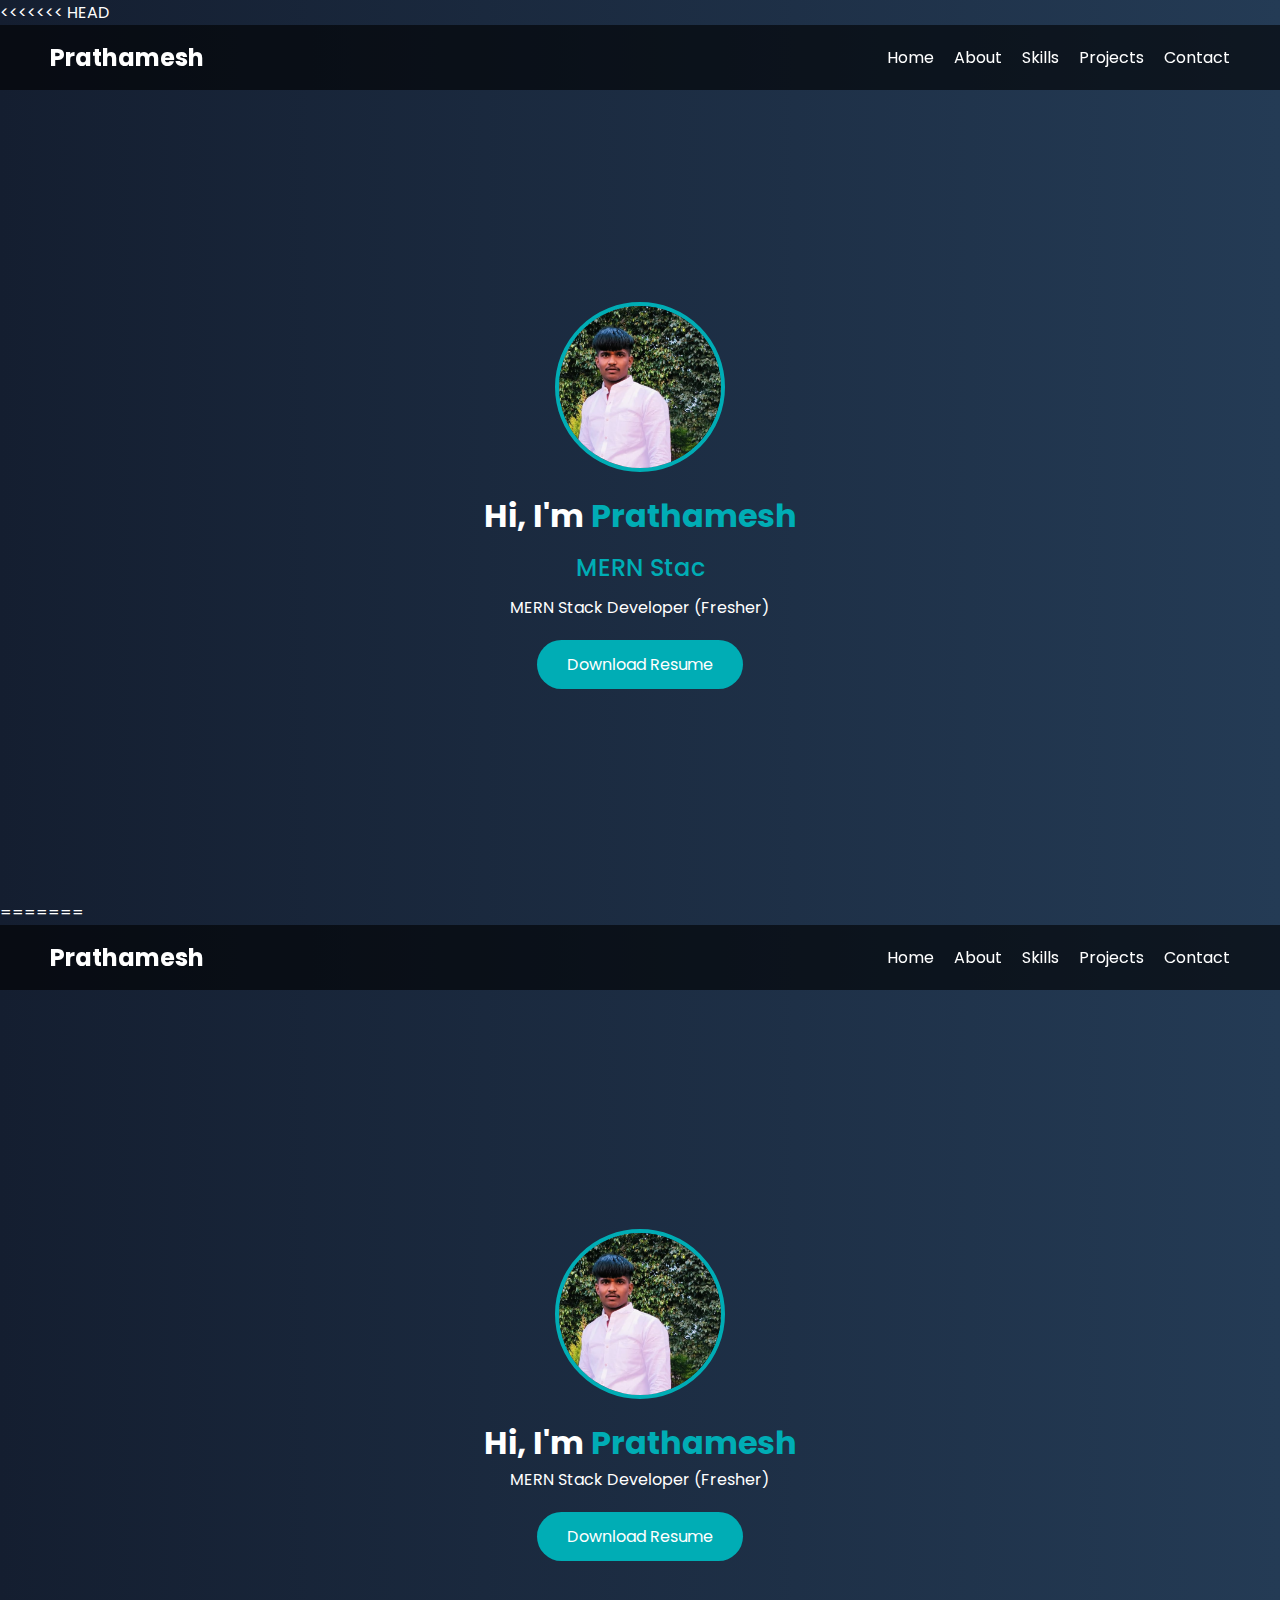
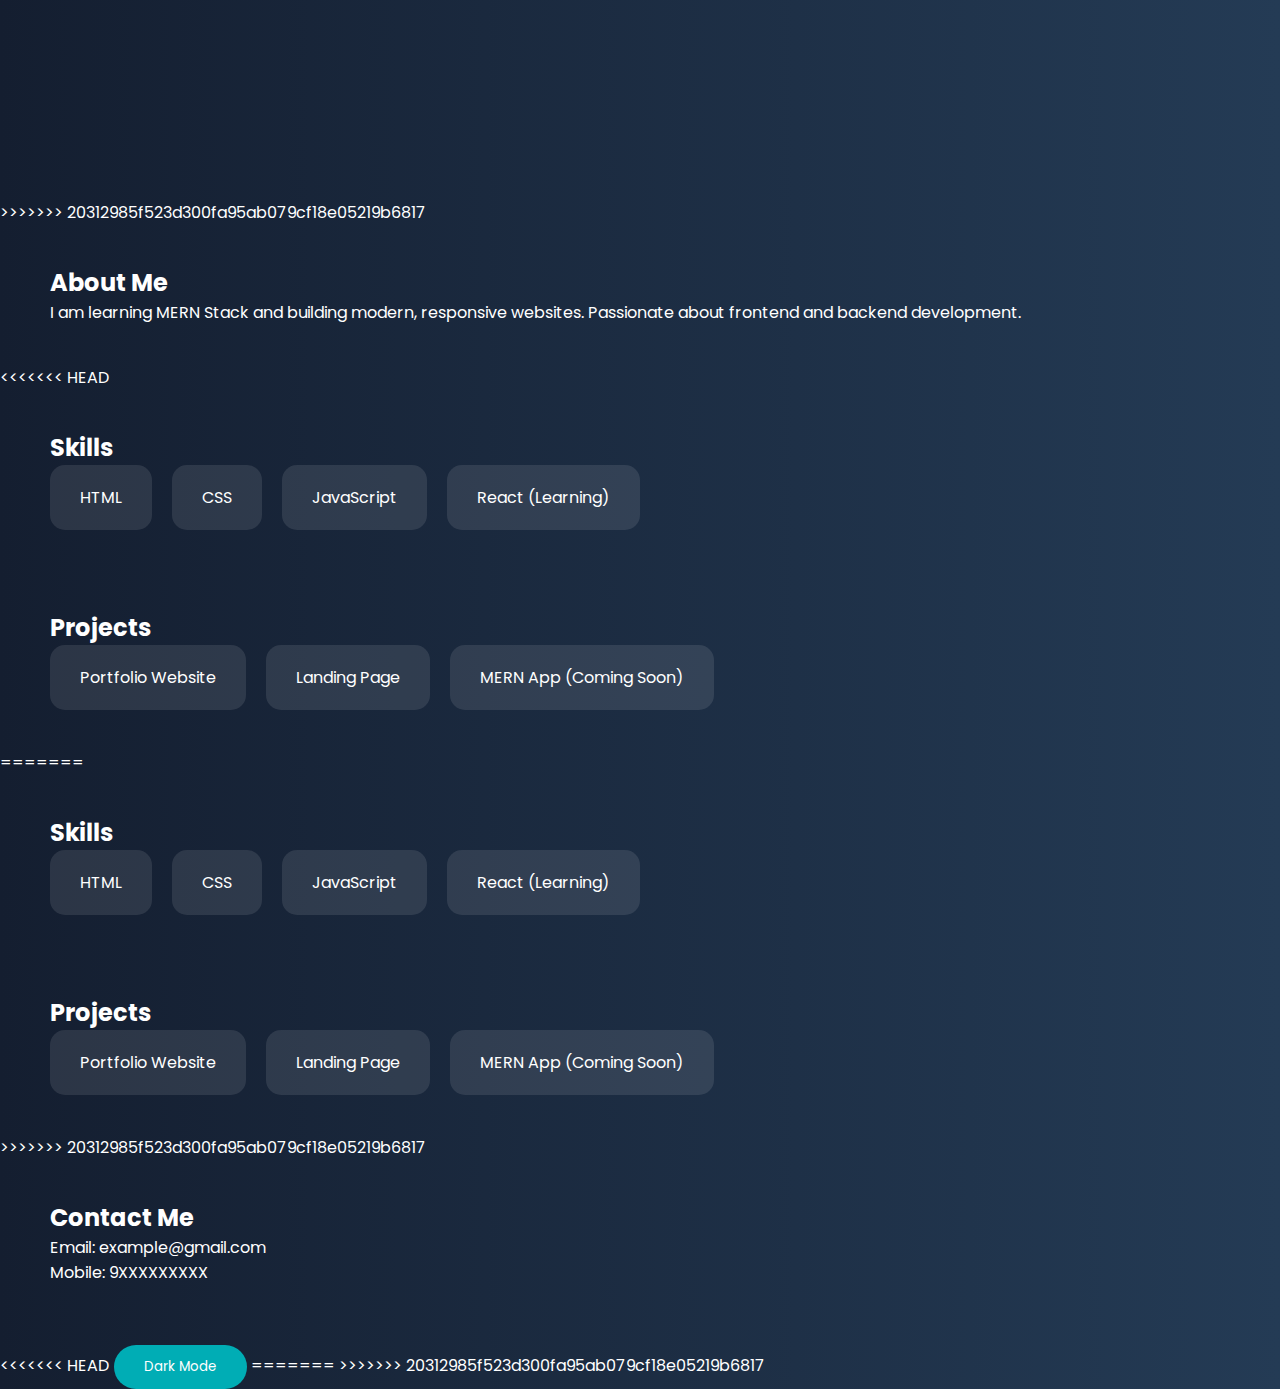
<file: index.html>
<!DOCTYPE html>
<html lang="en">
<head>
    <meta charset="UTF-8">
    <title>Prathamesh | Portfolio</title>

    <!-- Google Font -->
    <link href="https://fonts.googleapis.com/css2?family=Poppins:wght@300;500;700&display=swap" rel="stylesheet">

    <link rel="stylesheet" href="style.css">
</head>
<body>

<<<<<<< HEAD
<!-- NAVBAR -->
<nav class="navbar" id="navbar">
    <h2 class="logo">Prathamesh</h2>
    <ul>
        <li><a href="#home" class="nav-link">Home</a></li>
        <li><a href="#about" class="nav-link">About</a></li>
        <li><a href="#skills" class="nav-link">Skills</a></li>
        <li><a href="#projects" class="nav-link">Projects</a></li>
        <li><a href="#contact" class="nav-link">Contact</a></li>
    </ul>
</nav>

<!-- HERO SECTION -->
<section class="hero" id="home">
    <img src="my photo.jpg" alt="Profile Image" class="profile-img" id="profileImg">

    <h1>Hi, I'm <span>Prathamesh</span></h1>

    <!-- Typing text -->
    <h2 id="typing"></h2>

    <p>MERN Stack Developer (Fresher)</p>

    <a href="prathamesh resume[1].docx" class="btn" download>Download Resume</a>
</section>

<!-- ABOUT -->
=======
<nav class="navbar">
    <h2 class="logo">Prathamesh</h2>
    <ul>
        <li><a href="#home">Home</a></li>
        <li><a href="#about">About</a></li>
        <li><a href="#skills">Skills</a></li>
        <li><a href="#projects">Projects</a></li>
        <li><a href="#contact">Contact</a></li>
    </ul>
</nav>

<!-- HERO SECTION WITH IMAGE -->
<section class="hero" id="home">
    <img src="my photo.jpg" alt="Profile Image" class="profile-img">

    <h1>Hi, I'm <span>Prathamesh</span></h1>
    <p>MERN Stack Developer (Fresher)</p>
    <a href="prathamesh resume[1].docx" class="btn">Download Resume</a>
</section>

>>>>>>> 20312985f523d300fa95ab079cf18e05219b6817
<section id="about" class="about">
    <h2>About Me</h2>
    <p>
        I am learning MERN Stack and building modern, responsive websites.
        Passionate about frontend and backend development.
    </p>
</section>

<<<<<<< HEAD
<!-- SKILLS -->
<section id="skills" class="skills">
    <h2>Skills</h2>
    <div class="skill-box">
        <div class="card skill-card">HTML</div>
        <div class="card skill-card">CSS</div>
        <div class="card skill-card">JavaScript</div>
        <div class="card skill-card">React (Learning)</div>
    </div>
</section>

<!-- PROJECTS -->
<section id="projects" class="projects">
    <h2>Projects</h2>
    <div class="project-box">
        <div class="card project-card">Portfolio Website</div>
        <div class="card project-card">Landing Page</div>
        <div class="card project-card">MERN App (Coming Soon)</div>
    </div>
</section>

<!-- CONTACT -->
=======
<section id="skills" class="skills">
    <h2>Skills</h2>
    <div class="skill-box">
        <div class="card">HTML</div>
        <div class="card">CSS</div>
        <div class="card">JavaScript</div>
        <div class="card">React (Learning)</div>
    </div>
</section>

<section id="projects" class="projects">
    <h2>Projects</h2>
    <div class="project-box">
        <div class="card">Portfolio Website</div>
        <div class="card">Landing Page</div>
        <div class="card">MERN App (Coming Soon)</div>
    </div>
</section>

>>>>>>> 20312985f523d300fa95ab079cf18e05219b6817
<section id="contact" class="contact">
    <h2>Contact Me</h2>
    <p>Email: example@gmail.com</p>
    <p>Mobile: 9XXXXXXXXX</p>
</section>

<<<<<<< HEAD
<!-- DARK MODE BUTTON -->
<button id="darkBtn">Dark Mode</button>

<!-- SCROLL TO TOP -->
<button id="topBtn">↑</button>

<!-- JAVASCRIPT -->
<script src="script.js"></script>

</body>
</html>
<!-- github test change -->
=======
</body>
</html>
>>>>>>> 20312985f523d300fa95ab079cf18e05219b6817
</file>
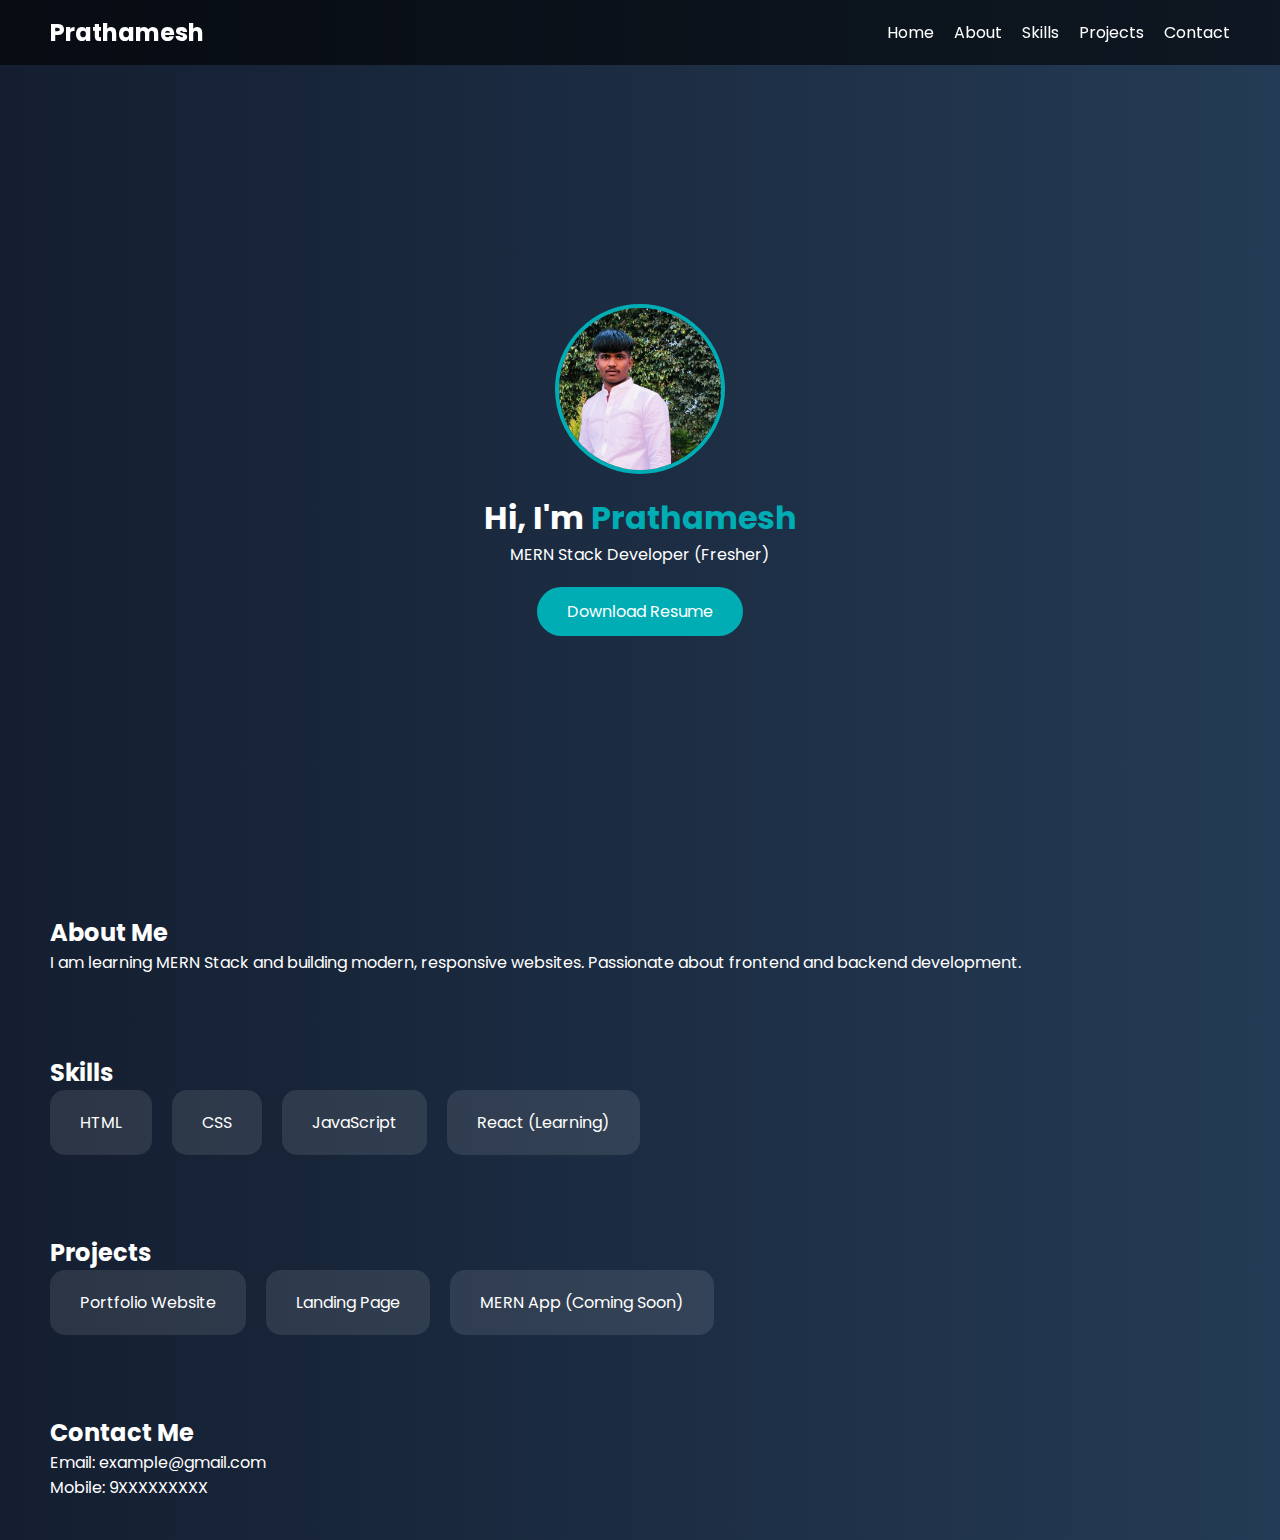
<file: index1.html>
<!DOCTYPE html>
<html lang="en">
<head>
    <meta charset="UTF-8">
    <title>Prathamesh | Portfolio</title>

    <!-- Google Font -->
    <link href="https://fonts.googleapis.com/css2?family=Poppins:wght@300;500;700&display=swap" rel="stylesheet">

    <link rel="stylesheet" href="style.css">
</head>
<body>

<nav class="navbar">
    <h2 class="logo">Prathamesh</h2>
    <ul>
        <li><a href="#home">Home</a></li>
        <li><a href="#about">About</a></li>
        <li><a href="#skills">Skills</a></li>
        <li><a href="#projects">Projects</a></li>
        <li><a href="#contact">Contact</a></li>
    </ul>
</nav>

<!-- HERO SECTION WITH IMAGE -->
<section class="hero" id="home">
    <img src="my photo.jpg" alt="Profile Image" class="profile-img">

    <h1>Hi, I'm <span>Prathamesh</span></h1>
    <p>MERN Stack Developer (Fresher)</p>
    <a href="prathamesh resume[1].docx" class="btn">Download Resume</a>
</section>

<section id="about" class="about">
    <h2>About Me</h2>
    <p>
        I am learning MERN Stack and building modern, responsive websites.
        Passionate about frontend and backend development.
    </p>
</section>

<section id="skills" class="skills">
    <h2>Skills</h2>
    <div class="skill-box">
        <div class="card">HTML</div>
        <div class="card">CSS</div>
        <div class="card">JavaScript</div>
        <div class="card">React (Learning)</div>
    </div>
</section>

<section id="projects" class="projects">
    <h2>Projects</h2>
    <div class="project-box">
        <div class="card">Portfolio Website</div>
        <div class="card">Landing Page</div>
        <div class="card">MERN App (Coming Soon)</div>
    </div>
</section>

<section id="contact" class="contact">
    <h2>Contact Me</h2>
    <p>Email: example@gmail.com</p>
    <p>Mobile: 9XXXXXXXXX</p>
</section>

</body>
</html>
</file>
<file: style.css>
* {
  margin: 0;
  padding: 0;
  box-sizing: border-box;
}
* {
    margin: 0;
    padding: 0;
    box-sizing: border-box;
    font-family: 'Poppins', sans-serif;
}

body {
    background: linear-gradient(to right, #141e30, #243b55);
    color: white;
    transition: background 0.3s, color 0.3s;
}

/* ================= NAVBAR ================= */
.navbar {
    display: flex;
    justify-content: space-between;
    align-items: center;
    padding: 15px 50px;
    position: sticky;
    top: 0;
    z-index: 1000;
    background: rgba(0,0,0,0.6);
    transition: 0.3s;
}

.navbar ul {
    list-style: none;
    display: flex;
    gap: 20px;
}

.navbar a {
    color: white;
    text-decoration: none;
    transition: 0.3s;
}

.navbar a:hover,
.navbar a.active {
    color: #00adb5;
}

/* Navbar scroll effect (JS) */
.nav-scroll {
    background: rgba(0,0,0,0.9);
}

/* ================= HERO ================= */
.hero {
    height: 90vh;
    display: flex;
    flex-direction: column;
    justify-content: center;
    align-items: center;
    text-align: center;
}

/* PROFILE IMAGE */
.profile-img {
    width: 170px;
    height: 170px;
    border-radius: 50%;
    border: 4px solid #00adb5;
    object-fit: cover;
    margin-bottom: 20px;
    transition: 0.4s;
}

.profile-img:hover {
    transform: scale(1.1);
}

.hero span {
    color: #00adb5;
}

/* Typing text */
#typing {
    margin: 10px 0;
    color: #00adb5;
    font-weight: 500;
}

/* ================= BUTTON ================= */
.btn,
#darkBtn {
    margin-top: 20px;
    padding: 12px 30px;
    background: #00adb5;
    color: white;
    text-decoration: none;
    border-radius: 30px;
    border: none;
    cursor: pointer;
    transition: 0.3s;
}

.btn:hover,
#darkBtn:hover {
    background: white;
    color: #00adb5;
}

/* ================= SECTIONS ================= */
section {
    padding: 40px 50px;
}

/* ================= CARDS ================= */
.skill-box,
.project-box {
    display: flex;
    gap: 20px;
    flex-wrap: wrap;
}

.card {
    background: rgba(255,255,255,0.1);
    padding: 20px 30px;
    border-radius: 15px;
    transition: 0.3s;
    cursor: pointer;
}

.card:hover {
    transform: translateY(-10px);
    background: #00adb5;
}

/* ================= SCROLL TO TOP ================= */
#topBtn {
    position: fixed;
    bottom: 20px;
    right: 20px;
    display: none;
    padding: 10px 15px;
    font-size: 18px;
    border-radius: 50%;
    border: none;
    cursor: pointer;
    background: #00adb5;
    color: white;
    transition: 0.3s;
}

#topBtn:hover {
    background: white;
    color: #00adb5;
}

/* ================= RIPPLE EFFECT ================= */
button {
    position: relative;
    overflow: hidden;
}

button .ripple {
    position: absolute;
    width: 100px;
    height: 100px;
    background: rgba(255,255,255,0.5);
    border-radius: 50%;
    animation: ripple 0.6s linear;
}

@keyframes ripple {
    from {
        transform: scale(0);
        opacity: 1;
    }
    to {
        transform: scale(3);
        opacity: 0;
    }
}

/* ================= DARK MODE ================= */
.dark {
    background: #111;
    color: white;
}

.dark .navbar {
    background: rgba(0,0,0,0.9);
}

.dark .card {
    background: rgba(255,255,255,0.15);
}

/* ================= RESPONSIVE ================= */
@media(max-width: 768px) {
    section {
        padding: 40px 20px;
    }

    .navbar {
        flex-direction: column;
        gap: 10px;
    }
}
</file>
